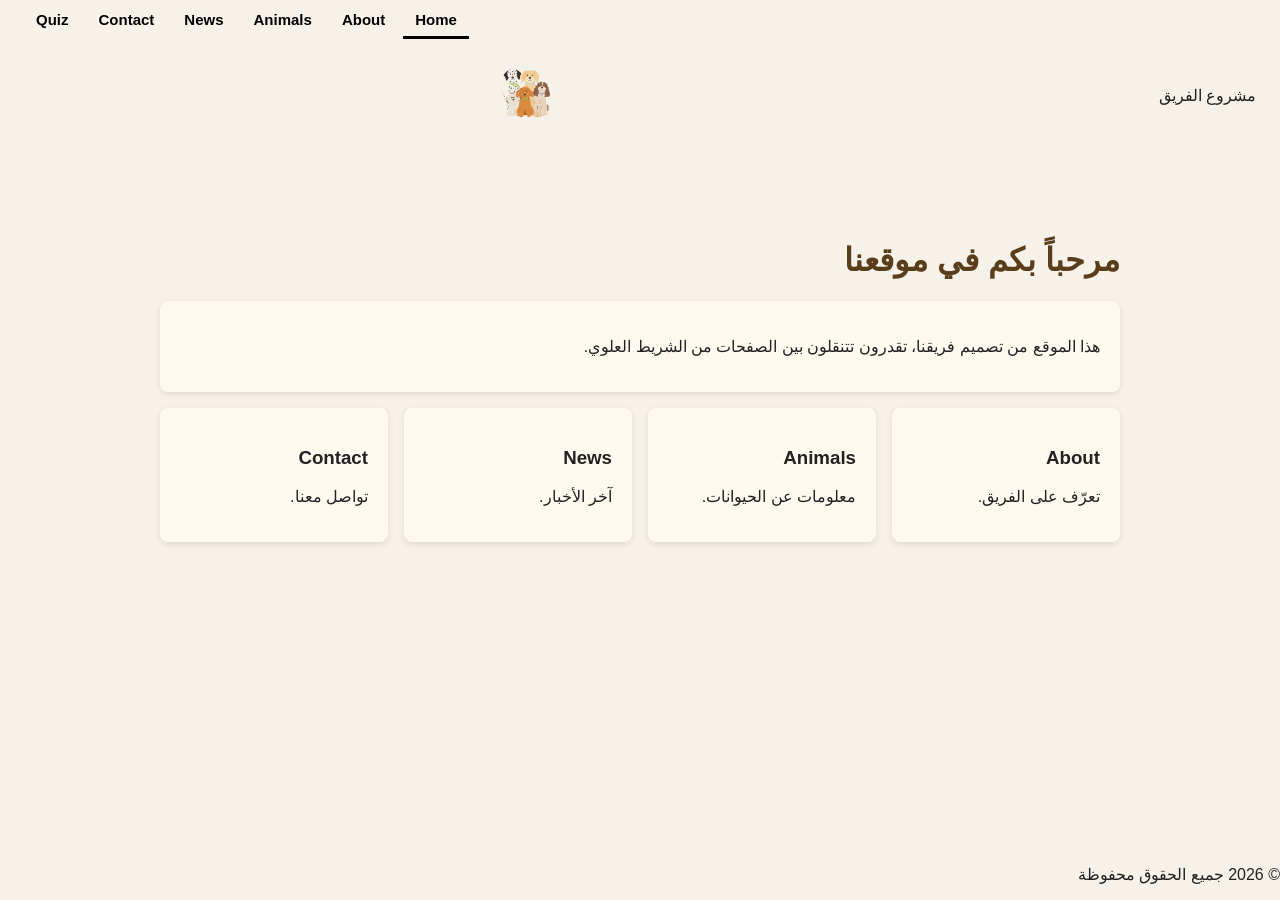
<file: index.html>
<!DOCTYPE html>
<html lang="ar" dir="rtl">
<head>
    <meta charset="UTF-8">
    <meta name="viewport" content="width=device-width, initial-scale=1.0">
    <title>Home - المشروع الرئيسي</title>
    <link rel="stylesheet" href="style.css">
</head>
<body>

   <header>
    <!--<img src="animals-image1.png" alt="شعار المشروع" class="logo-img">-->
    <div class="topbar">
        <div class="logo">مشروع الفريق</div>
        <nav>
            <ul>
                <li><img src="animals-image1.png" alt="شعار المشروع" class="logo-img"></li>
                <li><a href="index.html" class="active">Home</a></li>
                <li><a href="about.html">About</a></li>
                <li><a href="animals.html">Animals</a></li>
                <li><a href="news.html">News</a></li>
                <li><a href="contact.html">Contact</a></li>
                <li><a href="quiz.html">Quiz</a></li>
            </ul>
        </nav>
    </div>
</header>

    <main>
        <h1>مرحباً بكم في موقعنا</h1>
        <div class="card">
            <p>هذا الموقع من تصميم فريقنا، تقدرون تتنقلون بين الصفحات من الشريط العلوي.</p>
        </div>
        <div class="grid">
            <div class="card"><h3>About</h3><p>تعرّف على الفريق.</p></div>
            <div class="card"><h3>Animals</h3><p>معلومات عن الحيوانات.</p></div>
            <div class="card"><h3>News</h3><p>آخر الأخبار.</p></div>
            <div class="card"><h3>Contact</h3><p>تواصل معنا.</p></div>
        </div>
    </main>

    <footer>
        <p>&copy; 2026 جميع الحقوق محفوظة</p>
    </footer>

</body>
</html>
</file>
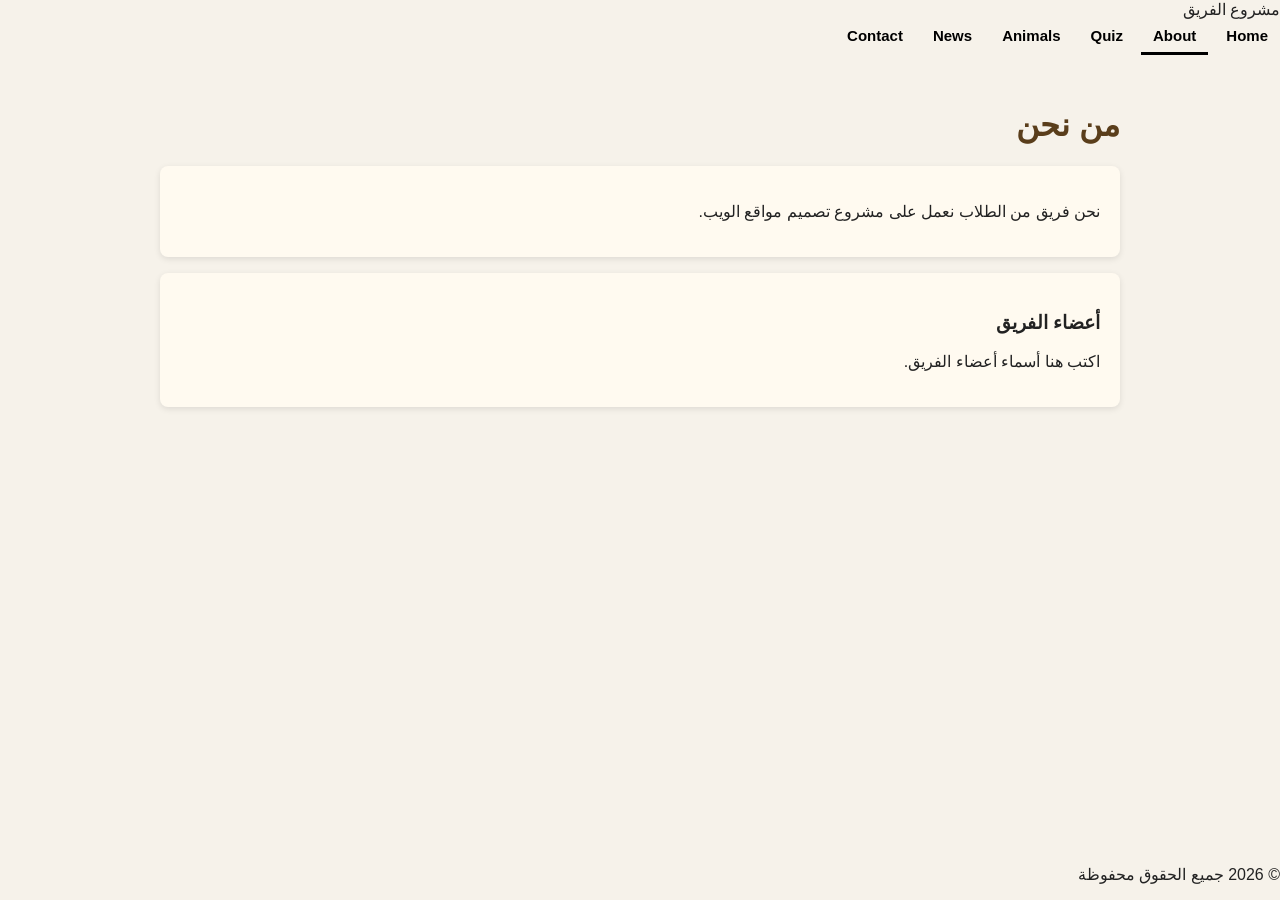
<file: about.html>
<!DOCTYPE html>
<html lang="ar" dir="rtl">
<head>
    <meta charset="UTF-8">
    <meta name="viewport" content="width=device-width, initial-scale=1.0">
    <title>About -  من نحن</title>
    <link rel="stylesheet" href="style.css">
</head>
<body>

    <header>
        <div class="logo">مشروع الفريق</div>
        <nav>
            <ul>
                <li><a href="index.html">Home</a></li>
                <li><a href="about.html" class="active">About</a></li>
                <li><a href="quiz.html">Quiz</a></li>
                <li><a href="animals.html">Animals</a></li>
                <li><a href="news.html">News</a></li>
                <li><a href="contact.html">Contact</a></li>
            </ul>
        </nav>
    </header>

    <main>
        <h1>من نحن</h1>
        <div class="card">
            <p>نحن فريق من الطلاب نعمل على مشروع تصميم مواقع الويب.</p>
        </div>
        <div class="card">
            <h3>أعضاء الفريق</h3>
            <p>اكتب هنا أسماء أعضاء الفريق.</p>
        </div>
    </main>

    <footer>
        <p>&copy; 2026 جميع الحقوق محفوظة</p>
    </footer>

</body>
</html>
</file>
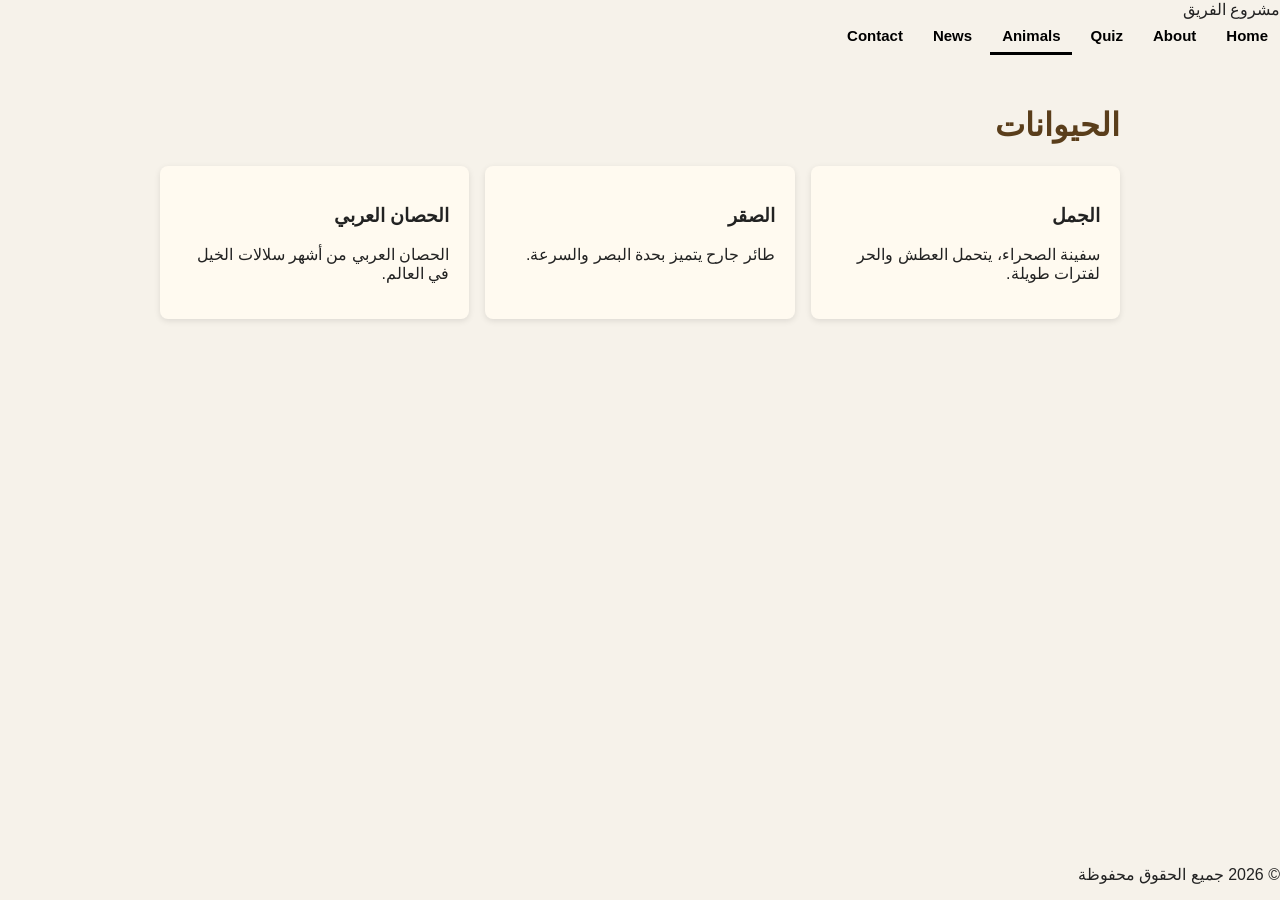
<file: animals.html>
<!DOCTYPE html>
<html lang="ar" dir="rtl">
<head>
    <meta charset="UTF-8">
    <meta name="viewport" content="width=device-width, initial-scale=1.0">
    <title>Animals -  الحيوانات</title>
    <link rel="stylesheet" href="style.css">
</head>
<body>

    <header>
        <div class="logo">مشروع الفريق</div>
        <nav>
            <ul>
                <li><a href="index.html">Home</a></li>
                <li><a href="about.html">About</a></li>
                <li><a href="quiz.html">Quiz</a></li>
                <li><a href="animals.html" class="active">Animals</a></li>
                <li><a href="news.html">News</a></li>
                <li><a href="contact.html">Contact</a></li>
            </ul>
        </nav>
    </header>

    <main>
        <h1>الحيوانات</h1>
        <div class="grid">
            <div class="card">
                <h3>الجمل</h3>
                <p>سفينة الصحراء، يتحمل العطش والحر لفترات طويلة.</p>
            </div>
            <div class="card">
                <h3>الصقر</h3>
                <p>طائر جارح يتميز بحدة البصر والسرعة.</p>
            </div>
            <div class="card">
                <h3>الحصان العربي</h3>
                <p>الحصان العربي من أشهر سلالات الخيل في العالم.</p>
            </div>
        </div>
    </main>

    <footer>
        <p>&copy; 2026 جميع الحقوق محفوظة</p>
    </footer>

</body>
</html>
</file>
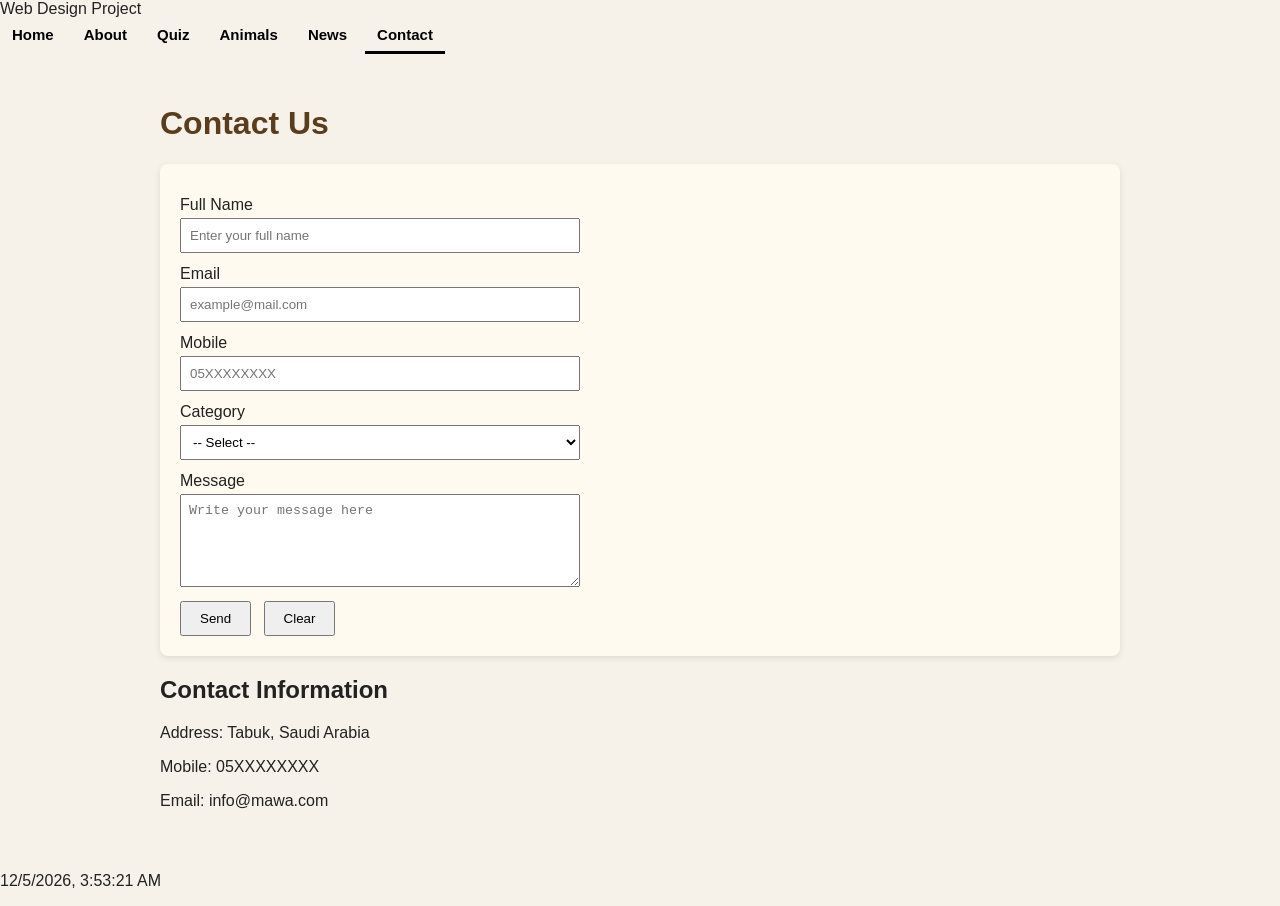
<file: contact.html>
<!DOCTYPE html>
<html lang="en" dir="ltr">
<head>
    <meta charset="UTF-8">
    <meta name="viewport" content="width=device-width, initial-scale=1.0">
    <title>Contact</title>
    <link rel="stylesheet" href="style.css">
    <style>
  .card label {
    display: block;
    margin-top: 12px;
    margin-bottom: 4px;
  }

  .card input,
  .card select,
  .card textarea {
    display: block;
    width: 100%;
    max-width: 400px;
    padding: 8px;
    box-sizing: border-box;
  }

  .card button {
    margin-top: 14px;
    margin-right: 8px;
    padding: 8px 18px;
    cursor: pointer;
  }
</style>
</head>
<body>

    <header>
        <div class="logo">Web Design Project</div>
        <nav>
            <ul>
                <li><a href="index.html">Home</a></li>
                <li><a href="about.html">About</a></li>
                <li><a href="quiz.html">Quiz</a></li>
                <li><a href="animals.html">Animals</a></li>
                <li><a href="news.html">News</a></li>
                <li><a href="contact.html" class="active">Contact</a></li>
            </ul>
        </nav>
    </header>

    <main>
        <h1>Contact Us</h1>
        <div class="card">
            <form id="contactForm">
                <label for="name">Full Name</label>
                <input type="text" id="name" placeholder="Enter your full name">
                <span id="nameError" style="color:red"></span>

                <label for="email">Email</label>
                <input type="email" id="email" placeholder="example@mail.com">
                <span id="emailError" style="color:red"></span>

                <label for="phone">Mobile</label>
                <input type="text" id="phone" maxlength="10" placeholder="05XXXXXXXX">
                <span id="phoneError" style="color:red"></span>

                <label for="category">Category</label>
                <select id="category">
                    <option value="">-- Select --</option>
                    <option value="adoption">Adoption Inquiry</option>
                    <option value="volunteer">Volunteering</option>
                    <option value="complaint">Complaint</option>
                    <option value="other">Other</option>
                </select>
                <span id="categoryError" style="color:red"></span>

                <label for="msg">Message</label>
                <textarea id="msg" rows="5" placeholder="Write your message here"></textarea>
                <span id="msgError" style="color:red"></span>

                <button type="submit">Send</button>
                <button type="reset" id="resetBtn">Clear</button>
            </form>
        </div>

        <section>
            <h2>Contact Information</h2>
            <p>Address: Tabuk, Saudi Arabia</p>
            <p>Mobile: 05XXXXXXXX</p>
            <p>Email: info@mawa.com</p>
        </section>
    </main>

    <footer>
        <p id="dateTime"></p>
    </footer>

    <script>
        var form = document.getElementById("contactForm");

        form.addEventListener("submit", function (e) {
            e.preventDefault();

            var name = document.getElementById("name").value.trim();
            var email = document.getElementById("email").value.trim();
            var phone = document.getElementById("phone").value.trim();
            var category = document.getElementById("category").value;
            var msg = document.getElementById("msg").value.trim();

            var ok = true;

            // Name
            if (name.length < 3) {
                document.getElementById("nameError").textContent = "Please enter your full name (at least 3 characters)";
                ok = false;
            } else {
                document.getElementById("nameError").textContent = "";
            }

            // Email
            var emailPattern = /^[^\s@]+@[^\s@]+\.[^\s@]+$/;
            if (!emailPattern.test(email)) {
                document.getElementById("emailError").textContent = "Please enter a valid email address";
                ok = false;
            } else {
                document.getElementById("emailError").textContent = "";
            }

            // Mobile
            var phonePattern = /^05[0-9]{8}$/;
            if (!phonePattern.test(phone)) {
                document.getElementById("phoneError").textContent = "Mobile must start with 05 and be 10 digits";
                ok = false;
            } else {
                document.getElementById("phoneError").textContent = "";
            }

            // Category
            if (category === "") {
                document.getElementById("categoryError").textContent = "Please select a category";
                ok = false;
            } else {
                document.getElementById("categoryError").textContent = "";
            }

            // Message
            if (msg.length < 10) {
                document.getElementById("msgError").textContent = "Message is too short (at least 10 characters)";
                ok = false;
            } else {
                document.getElementById("msgError").textContent = "";
            }

            // If everything is valid
            if (ok) {
                alert("Thank you, " + name + "! Your message has been sent successfully.");
                form.reset();
            }
        });

        // Clear button also removes error messages
        document.getElementById("resetBtn").addEventListener("click", function () {
            var errors = ["nameError", "emailError", "phoneError", "categoryError", "msgError"];
            for (var i = 0; i < errors.length; i++) {
                document.getElementById(errors[i]).textContent = "";
            }
        });

        // Current date and time in the footer
        function showDate() {
            var now = new Date();
            document.getElementById("dateTime").textContent = now.toLocaleString("en-US");
        }
        showDate();
        setInterval(showDate, 1000);
    </script>

</body>
</html>
</body>
</html>
</file>
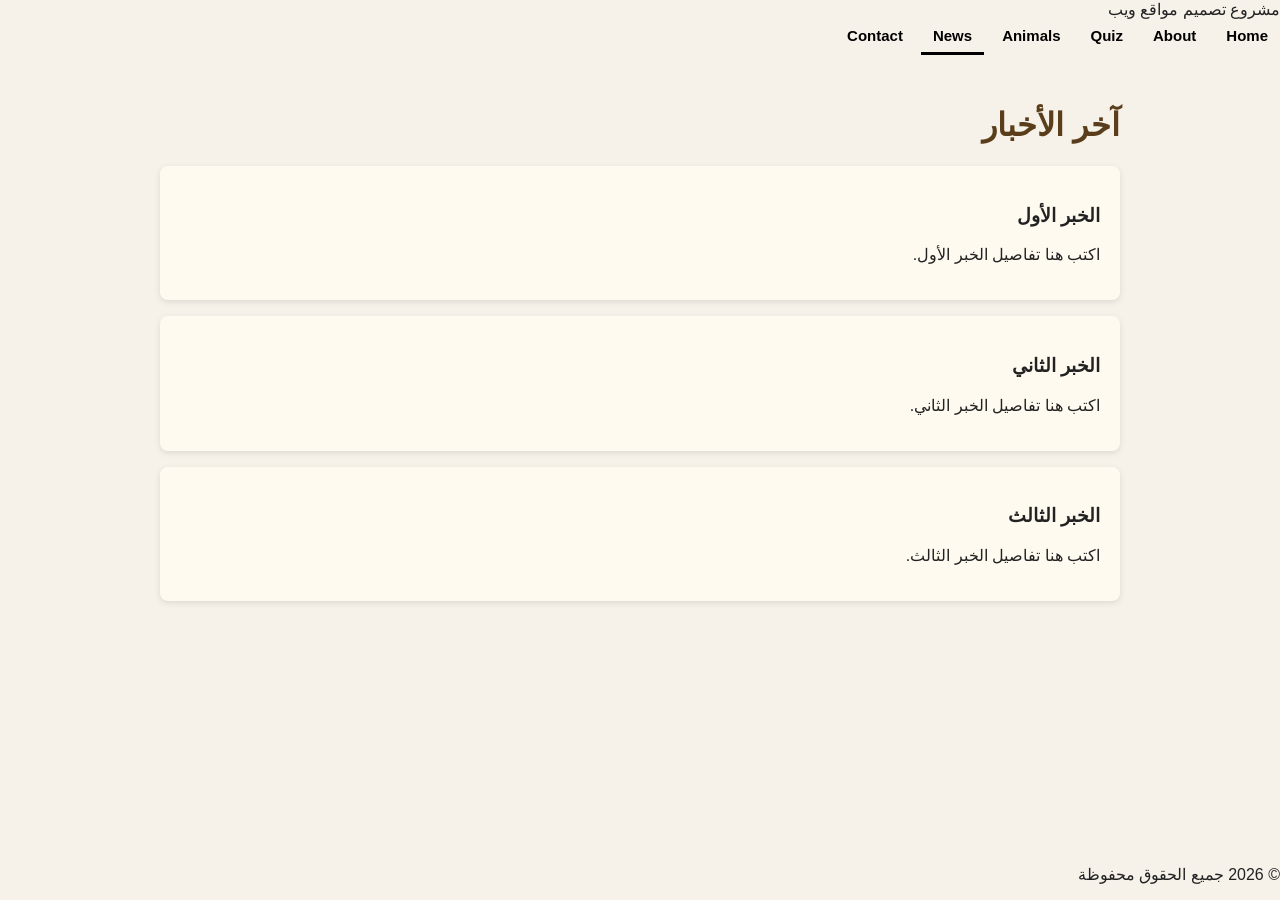
<file: news.html>
<!DOCTYPE html>
<html lang="ar" dir="rtl">
<head>
    <meta charset="UTF-8">
    <meta name="viewport" content="width=device-width, initial-scale=1.0">
    <title>News -   الأخبار</title>
    <link rel="stylesheet" href="style.css">
</head>
<body>

    <header>
        <div class="logo">مشروع تصميم مواقع ويب</div>
        <nav>
            <ul>
                <li><a href="index.html">Home</a></li>
                <li><a href="about.html">About</a></li>
                <li><a href="quiz.html">Quiz</a></li>
                <li><a href="animals.html">Animals</a></li>
                <li><a href="news.html" class="active">News</a></li>
                <li><a href="contact.html">Contact</a></li>
            </ul>
        </nav>
    </header>

    <main>
        <h1>آخر الأخبار</h1>
        <div class="card">
            <h3>الخبر الأول</h3>
            <p>اكتب هنا تفاصيل الخبر الأول.</p>
        </div>
        <div class="card">
            <h3>الخبر الثاني</h3>
            <p>اكتب هنا تفاصيل الخبر الثاني.</p>
        </div>
        <div class="card">
            <h3>الخبر الثالث</h3>
            <p>اكتب هنا تفاصيل الخبر الثالث.</p>
        </div>
    </main>

    <footer>
        <p>&copy; 2026 جميع الحقوق محفوظة</p>
    </footer>

</body>
</html>
</file>
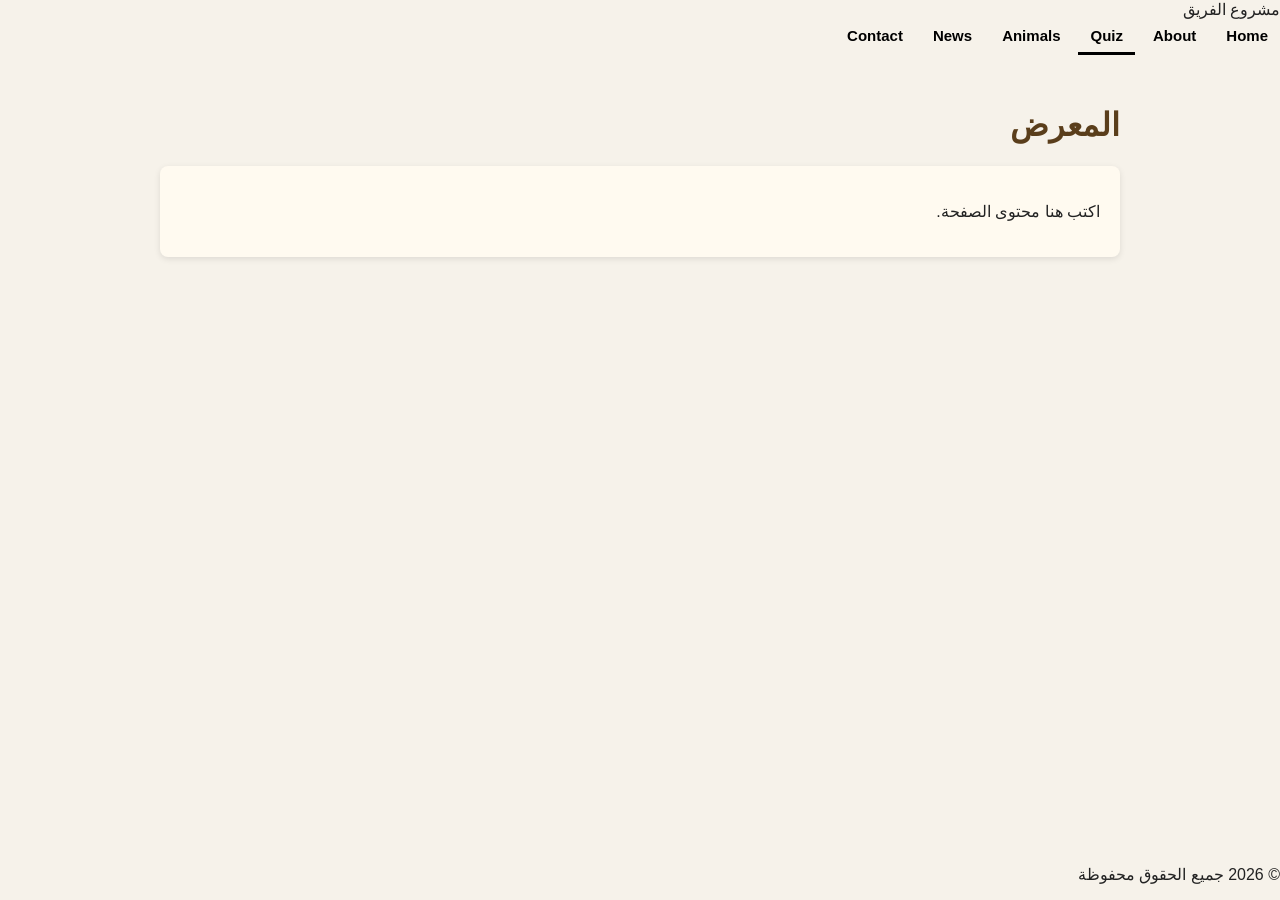
<file: quiz.html>
<!DOCTYPE html>
<html lang="ar" dir="rtl">
<head>
    <meta charset="UTF-8">
    <meta name="viewport" content="width=device-width, initial-scale=1.0">
    <title>Gallery - المعرض</title>
    <link rel="stylesheet" href="style.css">
</head>
<body>

    <header>
        <div class="logo">مشروع الفريق</div>
        <nav>
           <ul>
    <li><a href="index.html">Home</a></li>
    <li><a href="about.html">About</a></li>
   <li><a href="quiz.html" class="active">Quiz</a></li>
    <li><a href="animals.html">Animals</a></li>
    <li><a href="news.html">News</a></li>
    <li><a href="contact.html">Contact</a></li>
    
</ul>
        </nav>
    </header>

    <main>
        <h1>المعرض</h1>
        <div class="card">
            <p>اكتب هنا محتوى الصفحة.</p>
        </div>
    </main>

    <footer>
        <p>&copy; 2026 جميع الحقوق محفوظة</p>
    </footer>

</body>
</html>
</file>
<file: style.css>
* {
    box-sizing: border-box;
}

body {
    margin: 0;
    font-family: Tahoma, Arial, sans-serif;
    background: #f6f2ea;
    color: #222;
    min-height: 100vh;
    display: flex;
    flex-direction: column;
}

/* ===== الشريط العلوي ===== */
header {
    background: transparent;
    padding: 0;
    border: none;
}

.topbar {
    display: flex;
    flex-direction: row;
    justify-content: space-between;
    align-items: center;
    flex-wrap: wrap;
    padding: 3px 24px;
}

.logo-img {
    height: 180px;
    width: auto;
}

nav ul {
    list-style: none;
    margin: 0;
    padding: 0;
    display: flex;
    flex-direction: row;
    gap: 6px;
    flex-wrap: wrap;
}

nav li {
    display: block;
}

nav a {
    display: block;
    background: transparent;
    color: #000;
    text-decoration: none;
    padding: 8px 12px;
    font-size: 15px;
    font-weight: bold;
}

nav a:hover {
    text-decoration: underline;
}

nav a.active {
    border-bottom: 3px solid #000;
}

/* ===== المحتوى ===== */
main {
    flex: 1;
    max-width: 1000px;
    width: 100%;
    margin: 30px auto;
    padding: 0 20px;
}

main h1 {
    color: #5a3e1b;
}

.card {
    background: #fffaf0;
    border-radius: 8px;
    padding: 20px;
    margin-bottom: 16px;
    box-shadow: 0 2px 6px rgba(0, 0, 0, 0.1);
}

.grid {
    display: grid;
    grid-template-columns: repeat(auto-fit, minmax(220px, 1fr));
    gap: 16px;
}

/* ===== النماذج =====
</file>
